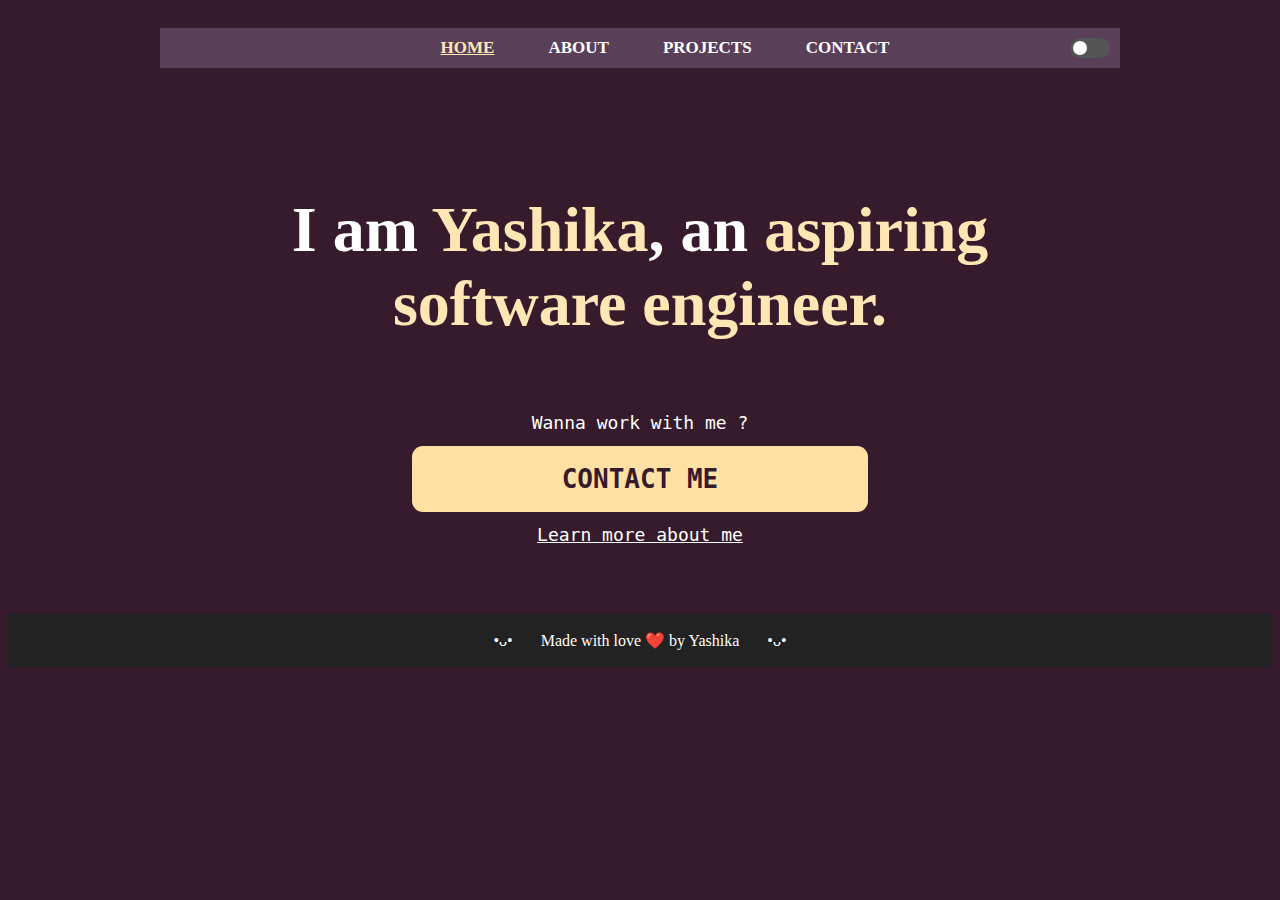
<file: index.html>
<!DOCTYPE html>
<html lang="en">

<head>
    <meta charset="UTF-8">
    <meta name="viewport" content="width=device-width, initial-scale=1.0">
    <title>My Portfolio</title>
    <link rel="stylesheet" href="style.css">
</head>

<body>
    <!-- MENU -->
    <div class="container">
        <nav class="top-menu">
            <div class="left-items">
                <!-- Left side items go here -->
            </div>
            <ul class="right-items">
                <li class="active"><a href="index.html">Home</a></li>
                <li><a href="about.html">About</a></li>
                <li><a href="#projects">Projects</a></li>
                <li><a href="contact.html">Contact</a></li>
            </ul>
            <div class="theme-toggle">
                <input type="checkbox" id="theme-toggle-btn">
                <label for="theme-toggle-btn"></label>
            </div>
        </nav>
        <!-- Your content goes here -->
    </div>

    <!-- After the menu -->
    <div class="intro-text">
        <h1>I am <span>Yashika</span>, an <span>aspiring software engineer.</span></h1>
    </div>


    <!-- Additional text -->
    <div class="additional-text">
        <p>Wanna work with me ?</p>
    </div>

    <!-- Contact tab button -->
    <div class="contact-button">
        <a href="contact.html">Contact Me</a>
    </div>

    <!-- Learn more link -->
    <div class="learn-more">
        <a href="about.html">Learn more about me</a>
    </div>

    <!-- Footer -->
    <footer class="footer">
        <p>•ᴗ•&nbsp;&nbsp;&nbsp;&nbsp;&nbsp;&nbsp;&nbsp;Made with love ❤️ by Yashika&nbsp;&nbsp;&nbsp;&nbsp;&nbsp;&nbsp;&nbsp;•ᴗ•</p>
    </footer>

    <script src="script.js"></script>
</body>

</html>
</file>
<file: style.css>
body {
    background-color: #361b2d;
    /* Dark theme background */
    color: #fff;
    /* Text color */
}

/* MENU */
.container {
    max-width: 960px;
    margin: 0 auto;
    padding: 20px;
}

.top-menu {
    display: flex;
    justify-content: space-between;
    align-items: center;
    background-color: #5a3f58;
    ;
    /* Darker menu background */
    padding: 10px;
}

.left-items {
    /* Left side items styles */
}

.right-items {
    list-style-type: none;
    margin: 0;
    padding: 0;
}

.right-items li {
    text-transform: uppercase;
    display: inline-block;
    margin-left: 50px;
}

.right-items li a {
    color: #fff;
    text-decoration: none;
    transition: transform 0.3s ease;
    font-size: 17px;
    font-weight: bold;
}

.right-items li.active a {
    color: #ffe6b5;
    text-decoration: underline;
}

.right-items li a:hover {
    color: #ffe6b5;
    transform: scale(1.2);
    text-decoration: underline;
}

.theme-toggle {
    position: relative;
}

.theme-toggle label {
    position: absolute;
    top: -10px;
    left: -40px;
    width: 40px;
    height: 20px;
    background-color: #555;
    border-radius: 25px;
    cursor: pointer;
}

.theme-toggle label:after {
    content: '';
    position: absolute;
    top: 3px;
    left: 3px;
    width: 14px;
    height: 14px;
    background-color: #fff;
    border-radius: 50%;
    transition: 0.2s;
}

input[type="checkbox"] {
    display: none;
}

input[type="checkbox"]:checked+label {
    background-color: rgb(237, 237, 237);
}

input[type="checkbox"]:checked+label:after {
    left: 23px;
}

.intro-text {
    text-align: center;
    margin-top: 105px;
}

.intro-text h1 {
    font-family: cursive;
    font-size: 5vw;
    font-weight: bold;
    max-width: 73%;
    max-height: 30vh;
    margin: 0 auto;
}

.intro-text span {
    color: #ffe6b5;
}

.additional-text,
.contact-button,
.learn-more {
    text-align: center;
}

.additional-text {
    margin-top: 71px;
    margin-bottom: 31px;
    font-family: monospace;
    font-size: 18px;
}

.contact-button a {
    padding: 18px 150px;
    font-family: monospace;
    font-size: 26px;
    background-color: #ffe1a6;
    color: #361b2d;
    text-decoration: none;
    text-transform: uppercase;
    font-weight: bold;
    border-radius: 11px;
    transition: background-color 0.1s, border 0.1s;
}

/* @keyframes vibrate {
    from {
        transform: translateX(-3px); /* Move left */
/* }
    to {
        transform: translateX(3px); /* Move right */
/* } 
}  */

.contact-button a:hover {
    background-color: #edc983;
    border: 2px solid #fff;
}

.learn-more {
    margin-top: 30px;
}

.learn-more a {
    font-family: monospace;
    font-size: 18px;
    color: #fff;
    text-decoration: underline;
}

.learn-more a:hover {
    color: #ffe1a6;
}

.footer {
    text-align: center;
    padding: 1px;
    background-color: #222;
    color: #fff;
    margin-top: 69px;
}

.about-content {
    text-align: center;
}

.profile img {
    border-radius: 50%;
    width: 221px;
    height: 221px;
    margin-top: 84px;
}

.designations {
    margin-bottom: 20px;
}

.designations span {
    font-size: 22px;
    color: blanchedalmond;
    font-weight: bold;
    font-family: "Ubuntu", sans-serif;
    font-weight: 7 00;
    font-style: normal;
}

.designations p {
    font-size: 17px;
    color: white;
    font-weight: bold;
    font-family: math;
    line-height: 14px;
}


.links a {
    display: inline-flex;
    align-items: center;
    margin-right: 10px;
    text-decoration: none;
    color: #fff;
}

.links a img {
    width: 20px;
    height: auto;
    margin-right: 5px;
}

.links a:hover {
    text-decoration: underline;
}

.intro-section {
    max-width: 960px;
    margin: 0 auto;
    padding: 20px;
}


.intro-section p {
    font-size: 16px;
    line-height: 1.5;
}

.typewriter h1 {
    font-family: "Lilita One", sans-serif;
    font-weight: 400;
    font-style: normal;
    overflow: hidden;
    border-right: 0.15em solid rgb(126, 124, 119);
    white-space: nowrap;
    margin-top: 28px;
    padding: 0;
    animation: typing 1.5s steps(40, end), blink-caret 0.5s step-end 1.5s infinite;
    font-size: 70px;
    width: 54%;
}

@keyframes typing {
    from {
        width: 0;
    }

    to {
        width: 54%;
    }
}

@keyframes blink-caret {

    from,
    to {
        border-color: transparent;
    }

    39% {
        border-color: rgb(208, 201, 188);
    }
}

.little-text {
    max-width: 960px;
    margin: 0 auto;
    padding: 20px;
    margin-top: -106px;
    font-size: 23px;
    font-family: "Noto Sans KR", sans-serif;
    font-optical-sizing: auto;
    font-weight: <weight>;
    font-style: normal;

}

.socials {
    max-width: 960px;
    margin: 0 auto;
    padding: 20px;
}

.social-links {
    list-style: none;
    padding: 0;
    margin-top: -34px;
}

.social-links li {
    margin-bottom: 9px;
}

.social-links li a {
    text-decoration: none;
    font-size: 18px;
    color: #fff;
    margin-left: 14px;
    display: inline-block;
    text-decoration: underline;
    color: #ffe6b5;
}

.social-links li a img {
    width: 29px;
    height: 29px;
    vertical-align: middle;
    margin-right: 17px;
}

.social-links li a:hover {
    text-decoration: none;
}

.ending_note {
    max-width: 960px;
    margin: 0 auto;
    padding: 20px;
    font-size: 18px;
    line-height: 30px;
    margin-top: -49px;
}

.ending_note #name {
    color: #ffe6b5;
    font-size: 20px;
}

.resume-download {
    text-align: center; 
    font-family: "Lilita One", sans-serif;
    font-weight: 200;
    font-style: normal;
    font-size: 18px;
}

.btn-download {
    display: inline-block;
    padding: 10px 20px;
    background-color: #daa236; 
    color: #fff; 
    text-decoration: none;
    border-radius: 5px;
    transition: background-color 0.3s ease;
}

.btn-download:hover {
    background-color: #ffbf45;
}
</file>
